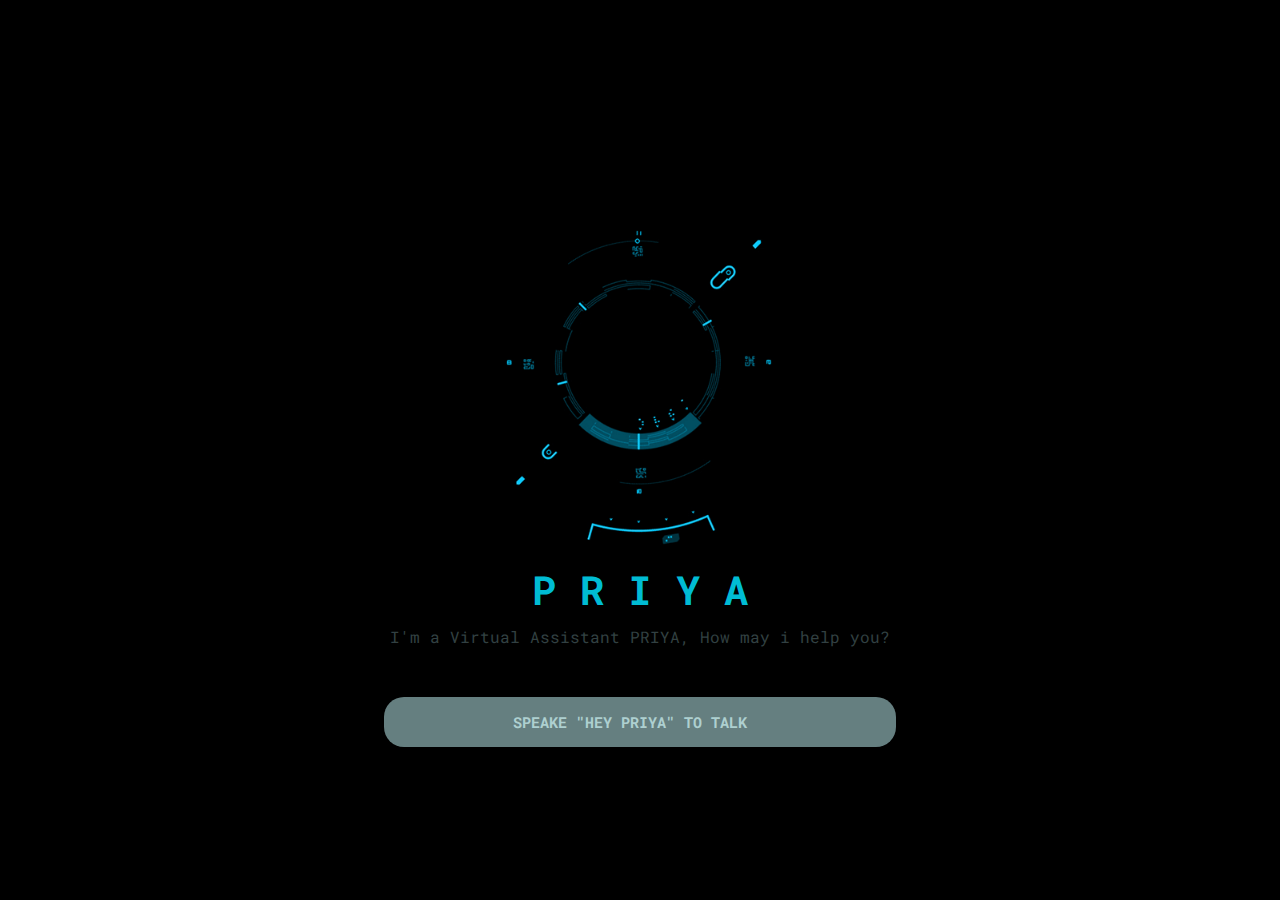
<file: index.html>
<!DOCTYPE html>
<html lang="en">

<head>
    <meta charset="UTF-8">
    <meta http-equiv="X-UA-Compatible" content="IE=edge">
    <meta name="viewport" content="width=device-width, initial-scale=1.0">
    <title>PRIYA - Virtual Assistant</title>
    <link rel="shortcut icon" href="APP.png" type="image/x-icon">
    <link rel="stylesheet" href="style.css">
    <link rel="stylesheet" href="https://cdnjs.cloudflare.com/ajax/libs/font-awesome/5.15.3/css/all.min.css">

</head>

<body>
    <header class="header">
        <a href="index.html" class="logo"><span>A</span>yush</a>
        </header>
    <section class="main">
        <div class="image-container">
            <div class="image">
                <img src="giphy.gif" alt="image">
            </div>
            <h1>P R I Y A</h1>
            <p>I'm a Virtual Assistant PRIYA, How may i help you?</p>
        </div>
        <div class="input">
            <h1 class="content"> SPEAKE "HEY PRIYA" TO TALK</h1>
        </div>
    </section>
    <script src="script.js"></script>
</body>

</html>
</file>
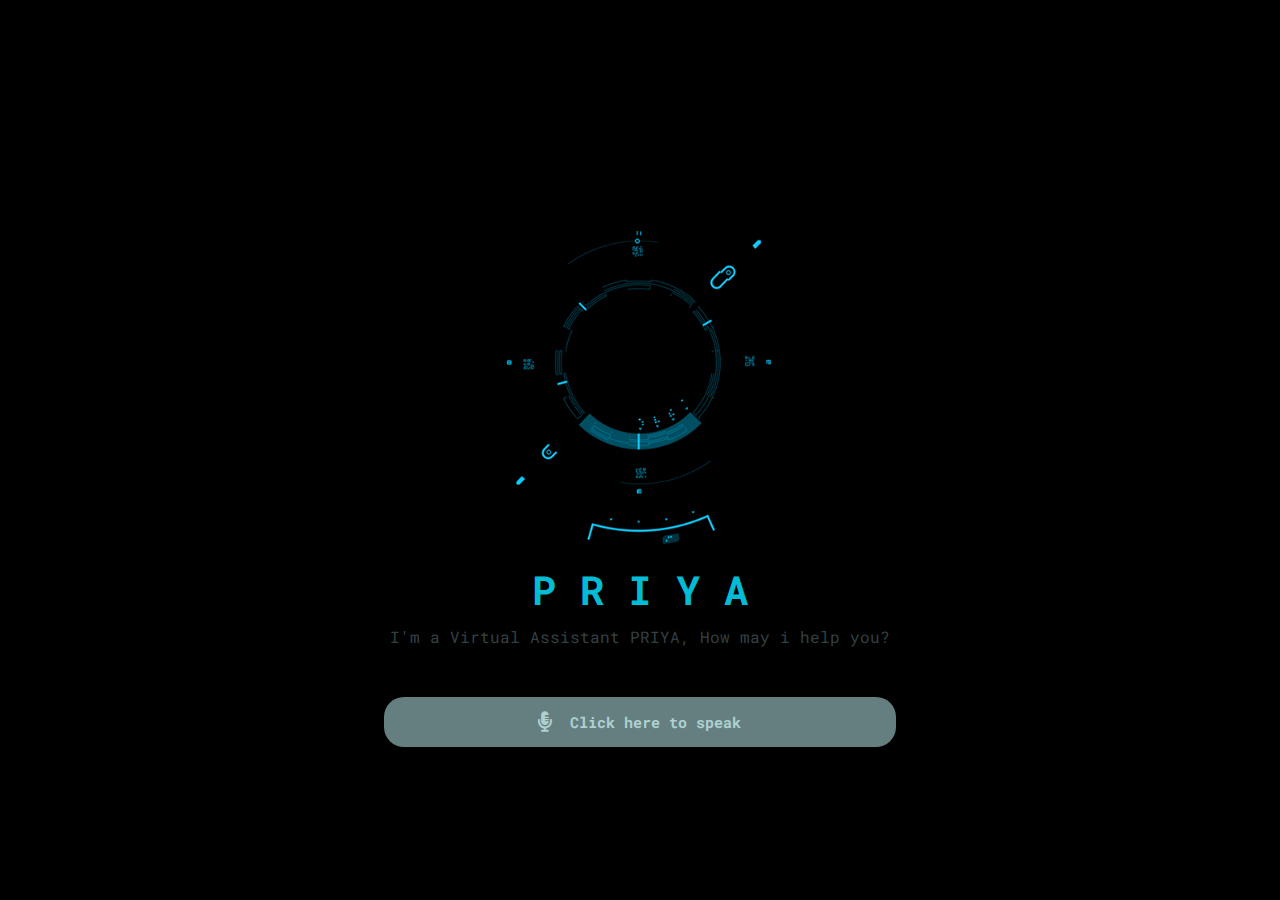
<file: priya.html>
<!DOCTYPE html>
<html lang="en">

<head>
    <meta charset="UTF-8">
    <meta http-equiv="X-UA-Compatible" content="IE=edge">
    <meta name="viewport" content="width=device-width, initial-scale=1.0">
    <title>PRIYA - Virtual Assistant</title>
    <link rel="shortcut icon" href="APP.png" type="image/x-icon">
    <link rel="stylesheet" href="priya.css">
    <link rel="stylesheet" href="https://cdnjs.cloudflare.com/ajax/libs/font-awesome/5.15.3/css/all.min.css">

</head>

<body>
    <header class="header">
        <a href="index.html" class="logo"><span>A</span>yush</a>
        </header>
    <section class="main">
        <div class="image-container">
            <div class="image">
                <img src="giphy.gif" alt="image">
            </div>
            <h1>P R I Y A</h1>
            <p>I'm a Virtual Assistant PRIYA, How may i help you?</p>
        </div>
        <div class="input">
            <button class="talk"><i class="fas fa-microphone-alt"></i></button>
            <h1 class="content"> Click here to speak</h1>
        </div>
    </section>
    <script src="priya.js"></script>
</body>

</html>
</file>
<file: style.css>
@import url("https://fonts.googleapis.com/css2?family=Roboto+Mono:wght@100;200;300;400;500;600;700&display=swap");

* {
  margin: 0;
  padding: 0;
  box-sizing: border-box;
  font-family: "Roboto Mono", monospace;
}

.header {
  position: fixed;
  width: 100%;
  padding: 10px 2%;
  align-items: center;
  z-index: 100;
}
.header .logo {
  font-size: 20px;
  font-weight: 700;
  color: #aed0d0;
}
.logo span{
  color: #00bcd4;
  font-weight: 800;
  font-size: 25px;
}
.logo::before{
  content: '';
  position: absolute;
  top: 0;
  right: 0;
  width: 100%;
  height: 100%;
  background: black;
  animation: showright 10s ease forwards;
  animation-delay: 0.2s;
}

.main {
  min-height: 100vh;
  position: relative;
  width: 100%;
  background: #000;
  display: flex;
  flex-direction: column;
  align-items: center;
  justify-content: center;
}

.main .image-container {
  padding: 10px;
}

.main .image-container .image {
  width: 100%;
  display: flex;
  align-items: center;
  justify-content: center;
}

.main .image-container .image img {
  width: 400px;
  align-items: center;
}


.main .image-container h1 {
  color: #00bcd4;
  text-align: center;
  margin-bottom: 10px;
  font-size: 40px;
}

.main .image-container p {
  color: #324042;
  text-align: center;
  margin-bottom: 40px;
}

.main .input {
  display: flex;
  justify-content: center;
  align-items: center;
  width: 40vw;
  height: 50px;
  border-radius: 20px;
  background: rgb(202 253 255 / 50%);
}

.main .input .talk {
  background: transparent;
  outline: none;
  border: none;
  width: 50px;
  height: 50px;
  display: flex;
  justify-content: center;
  align-items: center;
  font-size: 15px;
  cursor: pointer;
}

.main .input .content {
  color: #aed0d0;
  font-size: 15px;
  margin-right: 20px;
  cursor: pointer;
}


/* KEYFRAMES ANIMATION FOR HOME SECTION */
@keyframes showright{
  100%{
      width: 0;
  }
}
</file>
<file: priya.css>
@import url("https://fonts.googleapis.com/css2?family=Roboto+Mono:wght@100;200;300;400;500;600;700&display=swap");

* {
  margin: 0;
  padding: 0;
  box-sizing: border-box;
  font-family: "Roboto Mono", monospace;
}

.header {
  position: fixed;
  width: 100%;
  padding: 10px 2%;
  align-items: center;
  z-index: 100;
}
.header .logo {
  font-size: 20px;
  font-weight: 700;
  color: #aed0d0;
}
.logo span{
  color: #00bcd4;
  font-weight: 800;
  font-size: 25px;
}
.logo::before{
  content: '';
  position: absolute;
  top: 0;
  right: 0;
  width: 100%;
  height: 100%;
  background: black;
  animation: showright 10s ease forwards;
  animation-delay: 0.2s;
}

.main {
  min-height: 100vh;
  position: relative;
  width: 100%;
  background: #000;
  display: flex;
  flex-direction: column;
  align-items: center;
  justify-content: center;
}

.main .image-container {
  padding: 10px;
}

.main .image-container .image {
  width: 100%;
  display: flex;
  align-items: center;
  justify-content: center;
}

.main .image-container .image img {
  width: 400px;
  align-items: center;
}


.main .image-container h1 {
  color: #00bcd4;
  text-align: center;
  margin-bottom: 10px;
  font-size: 40px;
}

.main .image-container p {
  color: #324042;
  text-align: center;
  margin-bottom: 40px;
}

.main .input {
  display: flex;
  justify-content: center;
  align-items: center;
  width: 40vw;
  height: 50px;
  border-radius: 20px;
  background: rgb(202 253 255 / 50%);
}

.main .input .talk {
  background: transparent;
  outline: none;
  border: none;
  width: 50px;
  height: 50px;
  display: flex;
  justify-content: center;
  align-items: center;
  font-size: 15px;
  cursor: pointer;
}

.main .input .talk i {
  font-size: 20px;
  color: #aed0d0;
}

.main .input .content {
  color: #aed0d0;
  font-size: 15px;
  margin-right: 20px;
  cursor: pointer;
}


/* KEYFRAMES ANIMATION FOR HOME SECTION */
@keyframes showright{
  100%{
      width: 0;
  }
}
</file>
